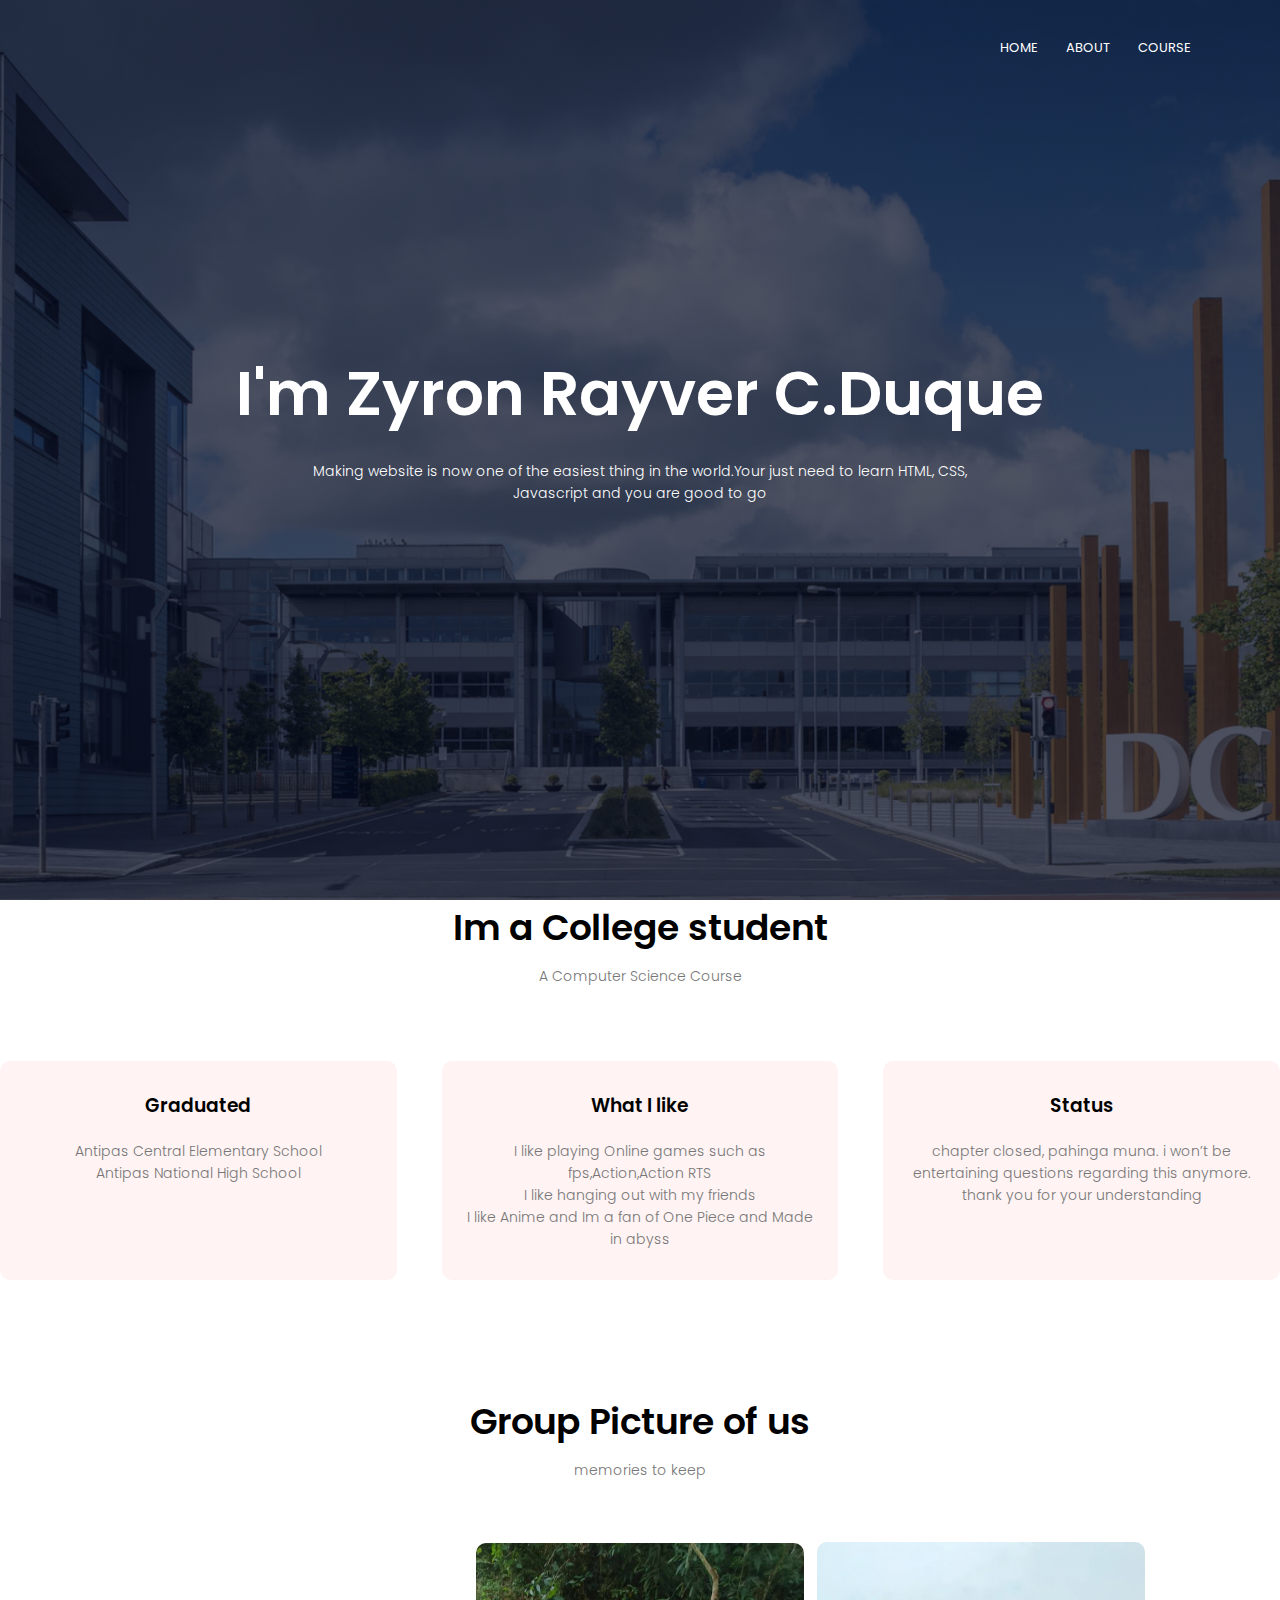
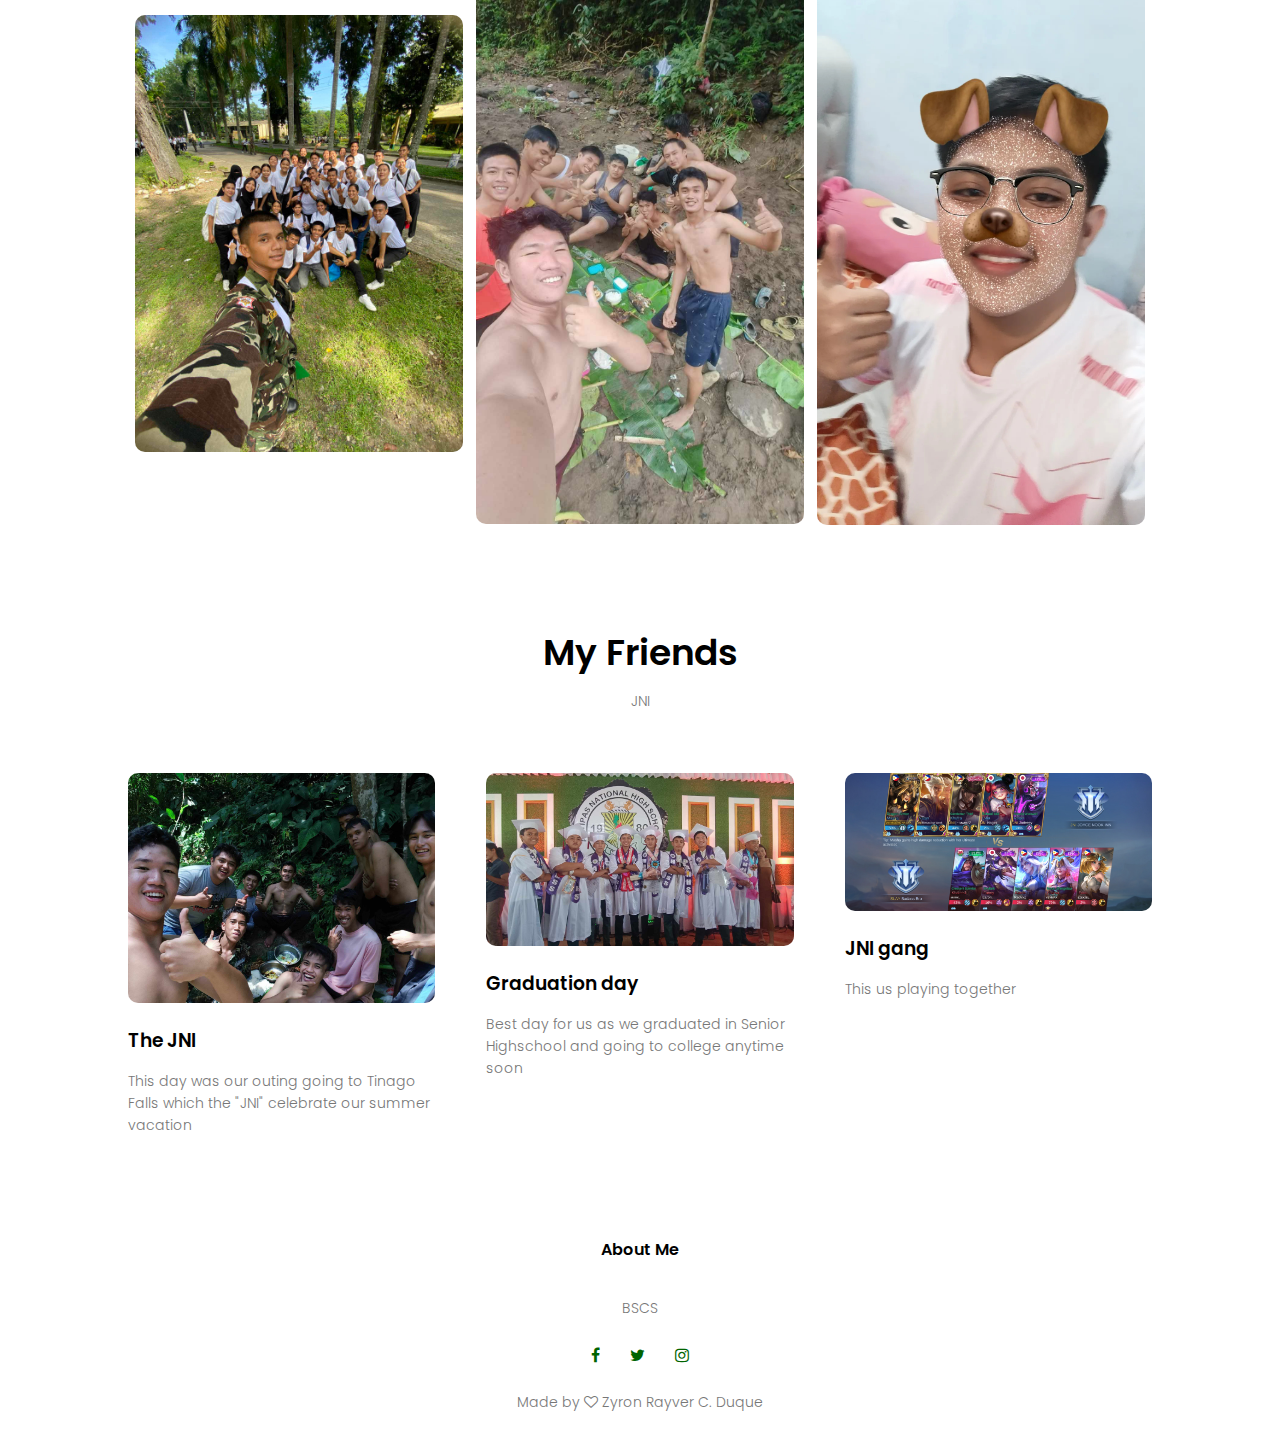
<file: index.html>
<!DOCTYPE html>
<html>
<head>
    <meta name="viewport" content="width=device-width, initial-scale=1.0">
    <title>Document</title>
    <link rel="stylesheet" href="style.css">
    <link rel="preconnect" href="https://fonts.googleapis.com">
<link rel="preconnect" href="https://fonts.gstatic.com" crossorigin>
<link href="https://fonts.googleapis.com/css2?family=Poppins:wght@100;200;300;400;600;700&display=swap" rel="stylesheet">
<link rel="stylesheet" href="https://stackpath.bootstrapcdn.com/font-awesome/4.7.0/css/font-awesome.min.css">
</head>
<body>
    <section class="header">
        <nav>
            <div class="nav-links" id="navLinks">
                <i class="fa fa-times" onclick="hideMenu()"></i>
                <ul>
                    <li><a href="index.html">HOME</a></li>
                    <li><a href="about.html">ABOUT</a></li>
                    <li><a href="course.html">COURSE</a></li>        
                </ul>
            </div>
            <i class="fa fa-bars" onclick="showMenu()"></i>
        </nav>
    <div class="text-box">
        <h1>I'm Zyron Rayver C.Duque</h1>
        <p>Making website is now one of the easiest thing in the world.Your just need to learn HTML, CSS,<br> Javascript and you are good to go</p>
    </div>
    </section>
<!-----course-->
<sectiion class="course">
    <h1>Im a College student</h1>
    <p>A Computer Science Course</p>

    <div class="row">
        <div class="course-col">
            <h3>Graduated</h3>
            <p>Antipas Central Elementary School<br> Antipas National High School</p>
        </div>
        <div class="course-col">
            <h3>What I like</h3>
            <p>I like playing Online games such as fps,Action,Action RTS <br> I like hanging out with my friends <br> I like Anime and Im a fan of One Piece and Made in abyss</p>
        </div>
        <div class="course-col">
            <h3>Status</h3>
            <p>chapter closed, pahinga muna. i won’t be entertaining questions regarding this anymore. thank you for your understanding</p>
        </div>
    </div>
</section>
<!---campus--->
<section class="campus">
    <h1>Group Picture of us</h1>
    <p>memories to keep</p>
    
    <div class="row">
        <div class="campus-col">
            <img src="eduford_img/5.jpg">
            <div class="layer">
                <h3>9th Platoon</h3>
            </div>
        </div>
        <div class="campus-col">
            <img src="eduford_img/bros.jpg">
            <div class="layer">
                <h3>Bros</h3>
            </div>
        </div>
        <div class="campus-col">
            <img src="eduford_img/me.jpg">
            <div class="layer">
                <h3>Me</h3>
            </div>
        </div>
    </div>
</section>

<!----Friends--->

<section class="facilities">
    <h1>My Friends</h1>
    <p>JNI</p>

    <div class="row">
        <div class="facilities-col">
            <img src="eduford_img/7.jpg">
            <h3>The JNI</h3>
            <p>This day was our outing going to Tinago Falls which the "JNI" celebrate our summer vacation
            </p>
        </div>
        <div class="facilities-col">
            <img src="eduford_img/1.jpg">
            <h3>Graduation day</h3>
            <p>Best day for us as we graduated in Senior Highschool and going to college anytime soon
            </p>
        </div>
        <div class="facilities-col">
            <img src="eduford_img/jni.jpg">
            <h3>JNI gang</h3>
            <p>This us playing together</p>
        </div>
    </div>
</section>

<!----testimonials-->


<!---Footer------>

<section class="footer">
    <h4>About Me</h4>
    <p>BSCS</p>
    <div class="icons">
        <a href="https://www.facebook.com/zy.ron.545?mibextid=hIlR13" target="_blank"><i class="fa fa-facebook"></i></a>
        <a href="https://twitter.com/yz2Iz?t=HZ879nTeIktuq2bmYFQv8w&s=09" target="_blank"><i class="fa fa-twitter"></i></a>
        <a href="https://www.instagram.com/yz_322?igsh=MWkyN2p4Mm10OXhmdw==" target="_blank"><i class="fa fa-instagram"></i></a>
    </div>
    <p>Made by <i class="fa fa-heart-o"></i> Zyron Rayver C. Duque</p>
</section>
<!---------JavaScript for toggle Menu----->
    <script>

        var navLinks = document.getElementById("navLinks");

        function showMenu(){
            navLinks.style.right = "0";
        }
        
        function hideMenu(){
            navLinks.style.right = "-200px";
        }
    </script>
    </script>
</body>
</html>
</file>
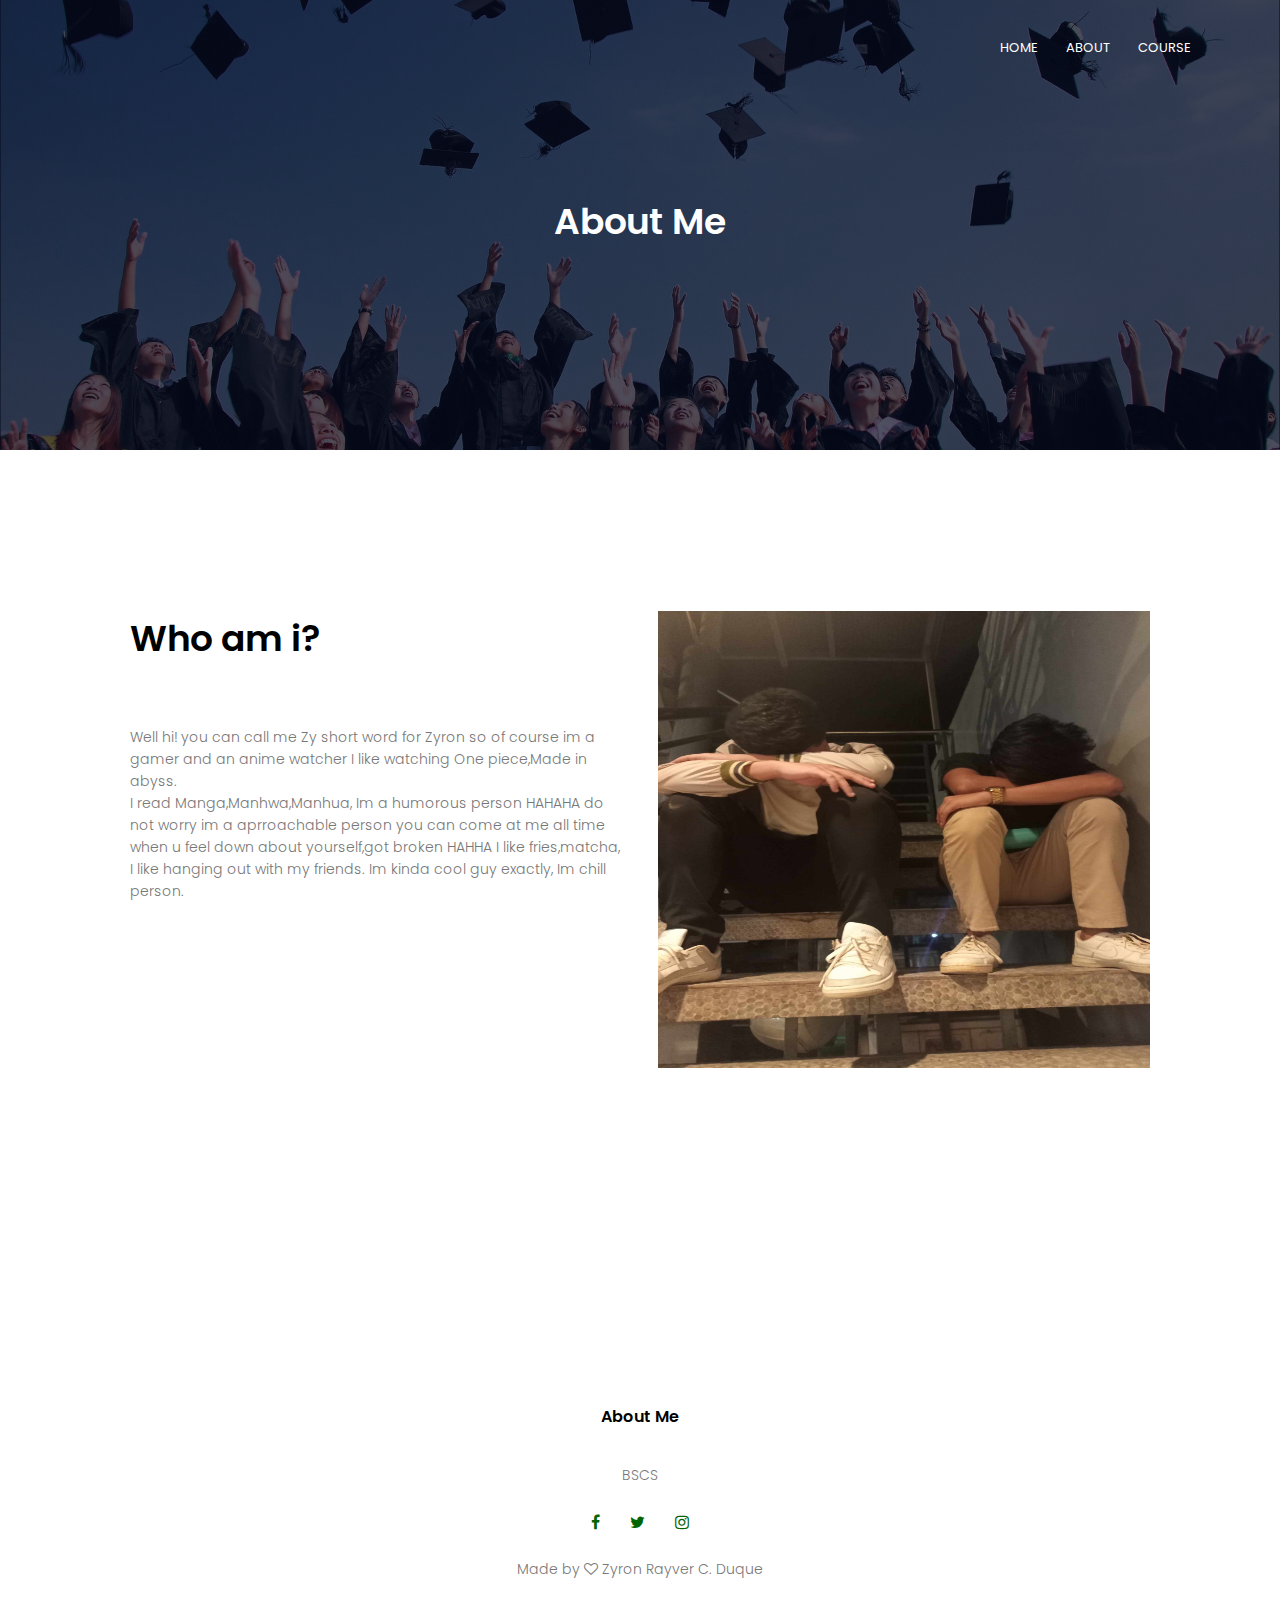
<file: about.html>
<!DOCTYPE html>
<html>
<head>
    <meta name="viewport" content="width=device-width, initial-scale=1.0">
    <title>Document</title>
    <link rel="stylesheet" href="style.css">
    <link rel="preconnect" href="https://fonts.googleapis.com">
<link rel="preconnect" href="https://fonts.gstatic.com" crossorigin>
<link href="https://fonts.googleapis.com/css2?family=Poppins:wght@100;200;300;400;600;700&display=swap" rel="stylesheet">
<link rel="stylesheet" href="https://stackpath.bootstrapcdn.com/font-awesome/4.7.0/css/font-awesome.min.css">
</head>
<body>
    <section class="sub-header">
        <nav>
            
            <div class="nav-links" id="navLinks">
                <i class="fa fa-times" onclick="hideMenu()"></i>
                <ul>
                    <li><a href="index.html">HOME</a></li>
                    <li><a href="about.html">ABOUT</a></li>
                    <li><a href="course.html">COURSE</a></li>
                </ul>
            </div>
            <i class="fa fa-bars" onclick="showMenu()"></i>
        </nav>
        <h1>About Me</h1>
        </section>

   
<!----about us content----->

<section class="about-us">
    
    <div class="row">
        <div class="about-col">
       
        <h1>Who am i?</h1>
        <p>Well hi! you can call me Zy short word for Zyron so of course im a gamer and an anime watcher I like watching One piece,Made in abyss. <br> 
        I read Manga,Manhwa,Manhua, Im a humorous person HAHAHA do not worry im a aprroachable person you can come at me all time when u feel down about yourself,got broken HAHHA
        I like fries,matcha, I like hanging out with my friends. Im kinda cool guy exactly, Im chill person.
        </p>
        </div>
        <div class="about-col">
            <img src="eduford_img/2.jpg">
        </div>
        </div>
    </div>

</section>

<!---Footer------>

<section class="footer">
    <h4>About Me</h4>
    <p>BSCS</p>
    <div class="icons">
        <a href="https://www.facebook.com/zy.ron.545?mibextid=hIlR13" target="_blank"><i class="fa fa-facebook"></i></a>
        <a href="https://twitter.com/yz2Iz?t=HZ879nTeIktuq2bmYFQv8w&s=09" target="_blank"><i class="fa fa-twitter"></i></a>
        <a href="https://www.instagram.com/yz_322?igsh=MWkyN2p4Mm10OXhmdw==" target="_blank"><i class="fa fa-instagram"></i></a>
    </div>
    <p>Made by <i class="fa fa-heart-o"></i> Zyron Rayver C. Duque</p>
</section>
<!---------JavaScript for toggle Menu----->
    <script>

        var navLinks = document.getElementById("navLinks");

        function showMenu(){
            navLinks.style.right = "0";
        }
        
        function hideMenu(){
            navLinks.style.right = "-200px";
        }
    </script>
    </script>
</body>
</html>
</file>
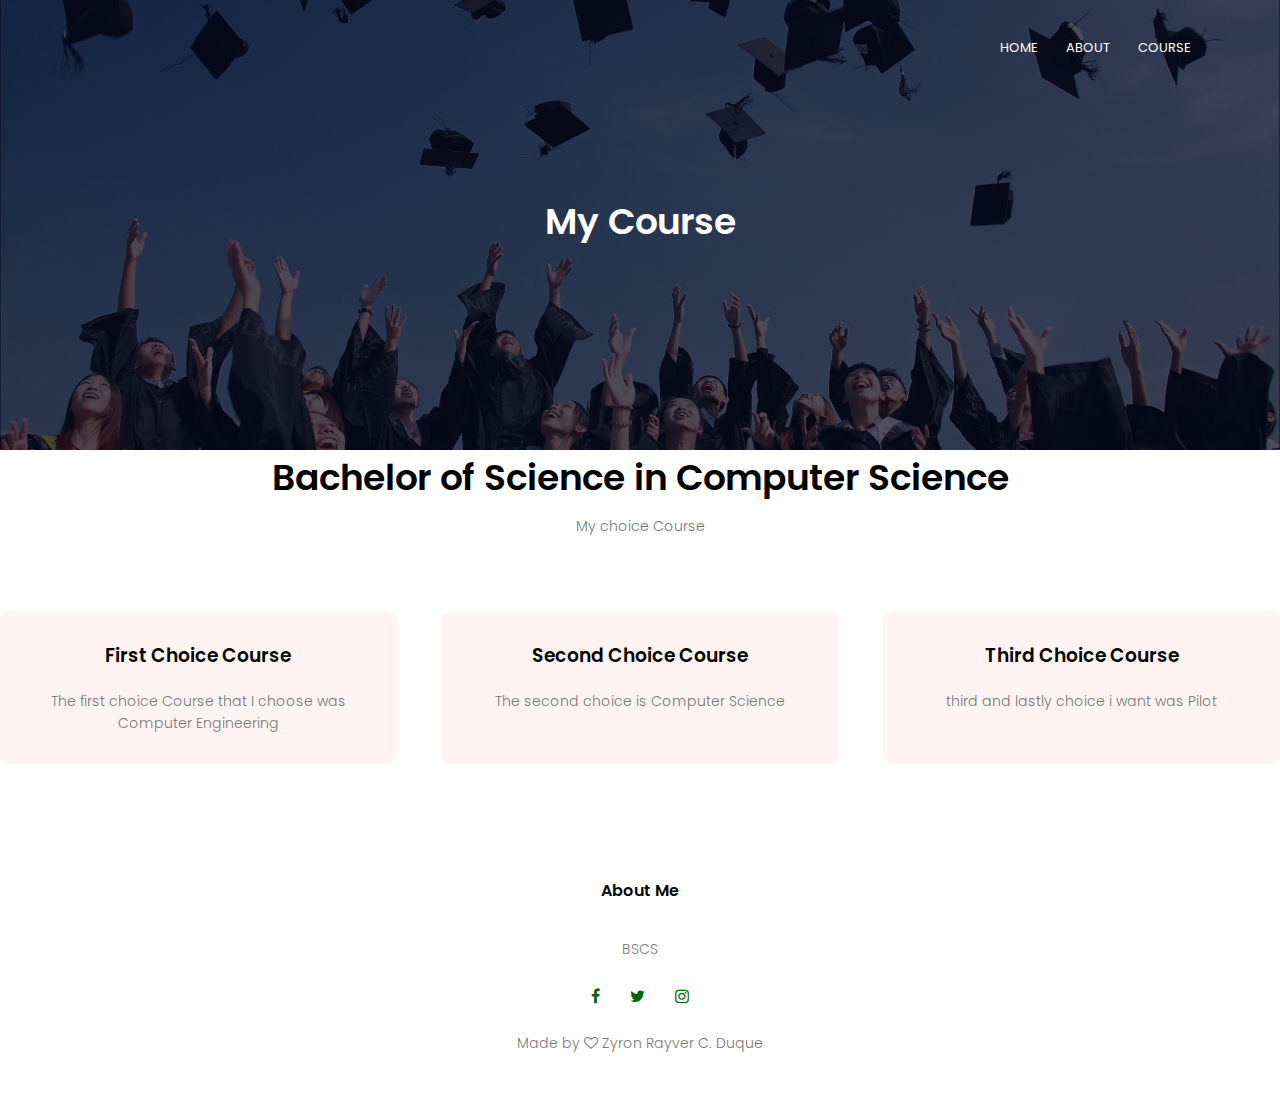
<file: course.html>
<!DOCTYPE html>
<html>
<head>
    <meta name="viewport" content="width=device-width, initial-scale=1.0">
    <title>Document</title>
    <link rel="stylesheet" href="style.css">
    <link rel="preconnect" href="https://fonts.googleapis.com">
<link rel="preconnect" href="https://fonts.gstatic.com" crossorigin>
<link href="https://fonts.googleapis.com/css2?family=Poppins:wght@100;200;300;400;600;700&display=swap" rel="stylesheet">
<link rel="stylesheet" href="https://stackpath.bootstrapcdn.com/font-awesome/4.7.0/css/font-awesome.min.css">
</head>
<body>
    <section class="sub-header">
        <nav>
            <div class="nav-links" id="navLinks">
                <i class="fa fa-times" onclick="hideMenu()"></i>
                <ul>
                    <li><a href="index.html">HOME</a></li>
                    <li><a href="about.html">ABOUT</a></li>
                    <li><a href="course.html">COURSE</a></li>            
                </ul>
            </div>
            <i class="fa fa-bars" onclick="showMenu()"></i>
        </nav>
        <h1>My Course</h1>
        </section>

   
<!---Course----->
<sectiion class="course">
    <h1>Bachelor of Science in Computer Science</h1>
    <p>My choice Course</p>

    <div class="row">
        <div class="course-col">
            <h3>First Choice Course</h3>
            <p>The first choice Course that I choose was Computer Engineering</p>
        </div>
        <div class="course-col">
            <h3>Second Choice Course</h3>
            <p>The second choice is Computer Science</p>
        </div>
        <div class="course-col">
            <h3>Third Choice Course</h3>
            <p>third and lastly choice i want was Pilot</p>
        </div>
    </div>
</section>

<!---Footer------>

<section class="footer">
    <h4>About Me</h4>
    <p>BSCS</p>
    <div class="icons">
        <a href="https://www.facebook.com/zy.ron.545?mibextid=hIlR13" target="_blank"><i class="fa fa-facebook"></i></a>
        <a href="https://twitter.com/yz2Iz?t=HZ879nTeIktuq2bmYFQv8w&s=09" target="_blank"><i class="fa fa-twitter"></i></a>
        <a href="https://www.instagram.com/yz_322?igsh=MWkyN2p4Mm10OXhmdw==" target="_blank"><i class="fa fa-instagram"></i></a>
    </div>
    <p>Made by <i class="fa fa-heart-o"></i> Zyron Rayver C. Duque</p>
</section>
<!---------JavaScript for toggle Menu----->
    <script>

        var navLinks = document.getElementById("navLinks");

        function showMenu(){
            navLinks.style.right = "0";
        }
        
        function hideMenu(){
            navLinks.style.right = "-200px";
        }
    </script>
    </script>
</body>
</html>
</file>
<file: style.css>
*{
    margin: 0;
    padding: 0;
    font-family: 'Poppins', sans-serif;
}
.header{
    min-height: 100vh;
    width: 100%;
    background-image: linear-gradient(rgba(4,9,30,0.7),rgba(4,9,30,0.7)),url(eduford_img/banner.png);
    background-position: center;
    background-size: cover;
    position: relative;
}
nav{
    display: flex;
    padding: 2% 6%;
    justify-content: space-between;
    align-items: center;
}
nav img{
    width: 15opx;
}
.nav-links{
    flex: 1;
    text-align: right;
}
.nav-links ul li{
    list-style: none;
    display: inline-block;
    padding: 8px 12px;
    position: relative;
}
.nav-links ul li a{
    color: #fff;
    text-decoration: none;
    font-size: 13px;
}
.nav-links ul li::after{
    content: '';
    width: 0%;
    height: 2px;
    background: #f44336;
    display: block;
    margin: auto;
    transition: 0.5s;
}
.nav-links ul li:hover::after{
    width: 100%;
}
.text-box{
    width: 90%;
    color: #fff;
    position: absolute;
    top: 50%;
    left: 50%;
    transform: translate(-50%, -50%);
    text-align: center;
}
.text-box h1{
    font-size: 62px;
}
.text-box p{
    margin: 10px 0 40px;
    font-size: 14px;
    color: #fff;
}
.hero-btn{
    display: inline-block;
    text-decoration: none;
    color: #fff;
    border: 1px solid #fff;
    padding: 12px 34px;
    font-size: 13px;
    background: transparent;
    position: relative;
    cursor: pointer;
}
.hero-btn:hover{
    border: 1px solid yellow;
    background: darkgreen;
    transition: 1s;
}

nav .fa{
    display: none;
}
@media(max-width: 700px){
    .text-box h1{
        font-size: 20px;
    }
    .nav-links ul li{
        display: block;
    }
    .nav-links{
        position: fixed;
        background: darkgreen;
        height: 100vh;
        width: 200px;
        top: 0;
        right: -200px;
        text-align: left;
        z-index: 2;
        transition: 1s;
    }
    nav .fa{
        display: block;
        color: #fff;
        margin: 10px;
        font-size: 22px;
        cursor: pointer;
    }
}

/*------ course -----*/

.course{
    width: 90%;
    margin: auto;
    text-align: center;
    padding-top: 100px;
}
h1{
   font-size: 36px;
   font-weight: 600; 
}

p{
    color: #777;
    font-size: 14px;
    font-weight: 300;
    line-height: 22px;
    padding: 10px;
}

.row{
    margin-top: 5%;
    display: flex;
    justify-content: space-between;
}
.course-col{
    flex-basis: 31%;
    background: #fff3f3;
    border-radius: 10px;
    margin-bottom: 5%;
    padding: 20px 12px;
    box-sizing: border-box;
    transition: 0,5s;
}
h3{
    text-align: center;
    font-weight: 600;
    margin: 10px 0;
}
.course-col:hover{
    box-shadow: 0 0 20px 0px rgba(0, 0, 0,0.2);
}
@media(max-width: 700px){
    .row{
        flex-direction: column;
    }
}

/*-----campus----*/

.campus{
    width: 80%;
    margin: auto;
    text-align: center;
    padding-top: 50px;
}
.campus-col{
    flex-basis: 32%;
    border-radius: 10px;
    margin-bottom: 30px;
    position: relative;
    overflow: hidden;
    margin: auto;
}
.campus-col img{
    width: 100%;
    display: block;
}
.layer{
    background: transparent;
    height: 100%;
    width: 100%;
    position: absolute;
    top: 0;
    left: 0;
    transition: 0.5s;
}
.layer:hover{
    background: rgba(226,0,0,0.7);
}
.layer h3{
    width: 100%;
    font-weight: 500;
    color: #fff;
    font-size: 26px;
    bottom: 0;
    left: 50%;
    transform: translateX(-50%);
    position: absolute;
    opacity: 0;
    transition: 0.5s;
}
.layer:hover h3{
    bottom: 49%;
    opacity: 1;
}

/*------------facilities----------*/

.facilities{
    width: 80%;
    margin: auto;
    text-align: center;
    padding-top: 100px;
}
.facilities-col{
    flex-basis: 30%;
    border-radius: 10px;
    margin-bottom: 5%;
    text-align: left;
}
.facilities-col img{
    width: 100%;
    border-radius: 10px;
}
.facilities-col p{
    padding: 0;
}
.facilities-col h3{
    margin-top: 16px;
    margin-bottom: 15px;
    text-align: left;
}

/*----testimonials----*/

/*--- call to action ----*/
.cta{
    margin: 100px auto;
    width: 80%;
    background-image: linear-gradient(rgba(0,0,0,0.7),rgba(0,0,0,0.7)),url(eduford_img/banner2.jpg);
    background-position: center;
    background-size: cover;
    border-radius: 10px;
    text-align: center;
    padding: 100px 0;
}
.cta h1{
    color: #fff;
    margin-bottom: 40px;
    padding: 0;
}
@media(max-width: 700px){
    .cta h1{
        font-size: 24px;
    }
}

/*--- footer ----*/

.footer{
    width: 100%;
    text-align: center;
    padding: 30px 0;
}
.footer h4{
    margin-bottom: 25px;
    margin-top: 20px;
    font-weight: 600;
}
.icons .fa{
    color: darkgreen;
    margin: 0 13px;
    cursor: pointer;
    padding: 18px 0;
}
.fa heart-o{
    color: #f44336;
}

/*--- about us page ----*/
.sub-header{
    height: 50vh;
    width: 100%;
    background-image:linear-gradient(rgba(4,9,30,0.7),rgba(4,9,30,0.7)),url(eduford_img/background.jpg);
    background-position: center;
    background-size: cover;
    text-align: center;
    color: #fff;
}
.sub-header h1{
    margin-top: 100px;
}

.about-us{
    width: 80%;
    margin: auto;
    padding-top: 80px;
    padding-bottom: 50px;
}
.about-col{
    flex-basis: 48%;
    padding: 30px 2px;
}
.about-col img{
    width: 100%;
    height: 69%;
}
.about-col h1{
    padding-top: 0;
}
.about-col p{
    padding: 60px 0 50px;
}

.red-btn{
    border: 1px solid darkgreen;
    background: transparent;
    color: #f44336;
}
.red-btn.red-btn:hover{
    color: #fff;
}

/*--- blog content ----*/

.blog-content{
    width: 80%;
    margin: auto;
    padding: 60px 0;
}
.blog-left{
    flex-basis: 65%;
}
.blog-left img{
    width: 100%;
}
.blog-left h2{
    color: #222;
    font-weight: 600;
    margin: 30px 0;
}
.blog-left p{
    color: #999;
    padding: 0;
}
.blog-right{
    flex-basis: 32%;
}
.blog-right h3{
    background: darkgreen;
    color: #fff;
    padding: 7px 0;
    font-size: 16px;
    margin-bottom: 20px;
}
.blog-right div{
    display: flex;
    align-items: center;
    justify-content: space-between;
    color: #555;
    padding: 8px;
    box-sizing: border-box;
}
.comment-box{
    border: 1px solid #ccc;
    margin: 50px 0;
    padding: 10px 20px;
}
.comment-box h3{
    text-align: left;
}
.comment-form input, .comment-form textarea{
    width: 100%;
    padding: 10px;
    margin: 15px 0;
    box-sizing: border-box;
    border: none;
    outline: none;
    background: #f0f0f0;
}
.comment-form button{
    margin: 10px 0;
}
@media(max-width:700px){
    .sub-header h1{
        font-size: 24px;
    }
}

/*--- contact us ppage ----*/

.location{
    width: 80%;
    margin: auto;
    padding: 80px 0;
}
.location iframe{
  width: 100%;  
}
.contact-us{
    width: 80%;
    margin: auto;
}
.contact-col{
    flex-basis: 48%;
    margin-bottom: 30px;
}
.contact-col div{
    display: flex;
    align-items: center;
    margin-bottom: 40px;
}
.contact-col div .fa{
    font-size: 28px;
    color: darkgreen;
    margin: 10px;
    margin-right: 30px;
}
.contact-col div p{
    padding: 0;
}
.contact-col div h5{
    font-size: 20px;
    margin-bottom: 5px;
    color: #555;
    font-weight: 400;
}
.contact-col input, .contact-col textarea{
    width: 100%;
    padding: 15px;
    margin-bottom: 17px;
    outline: none;
    border: 1px solid #ccc;
    box-sizing: border-box;
}
</file>
